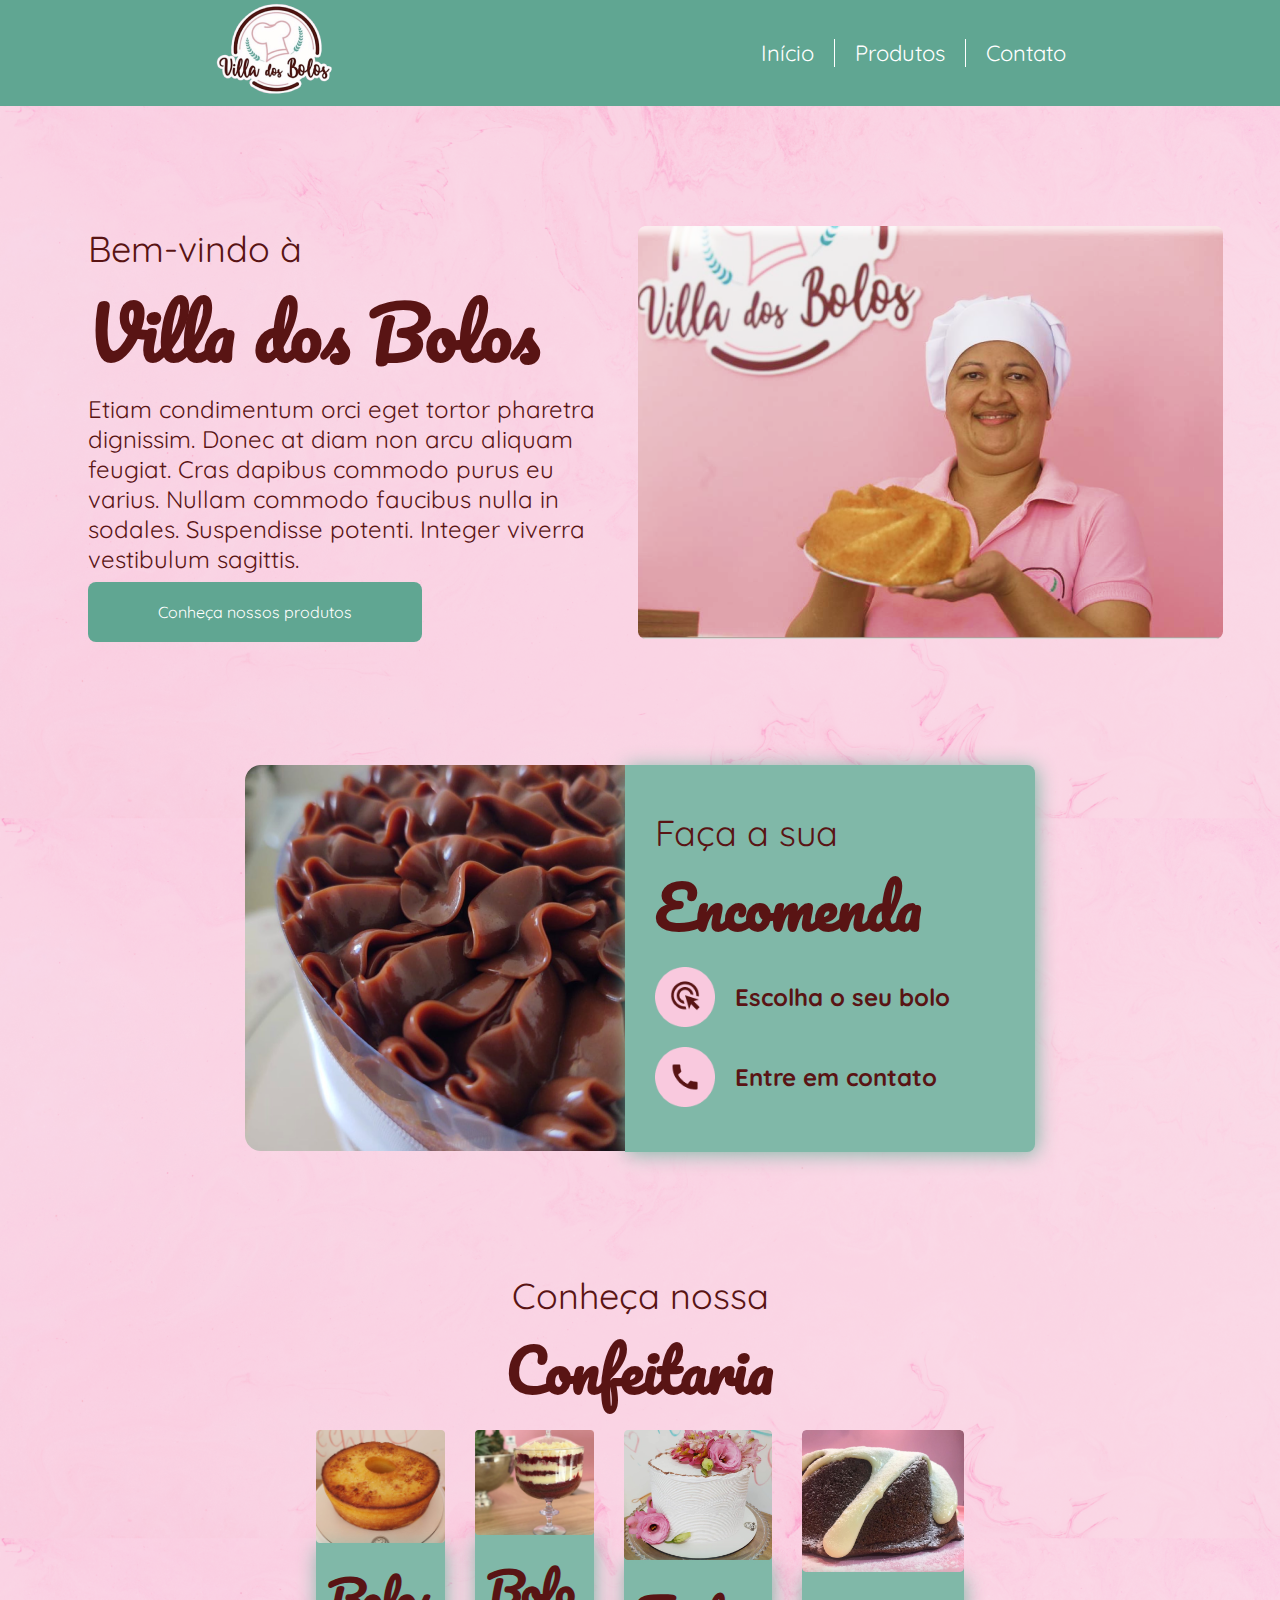
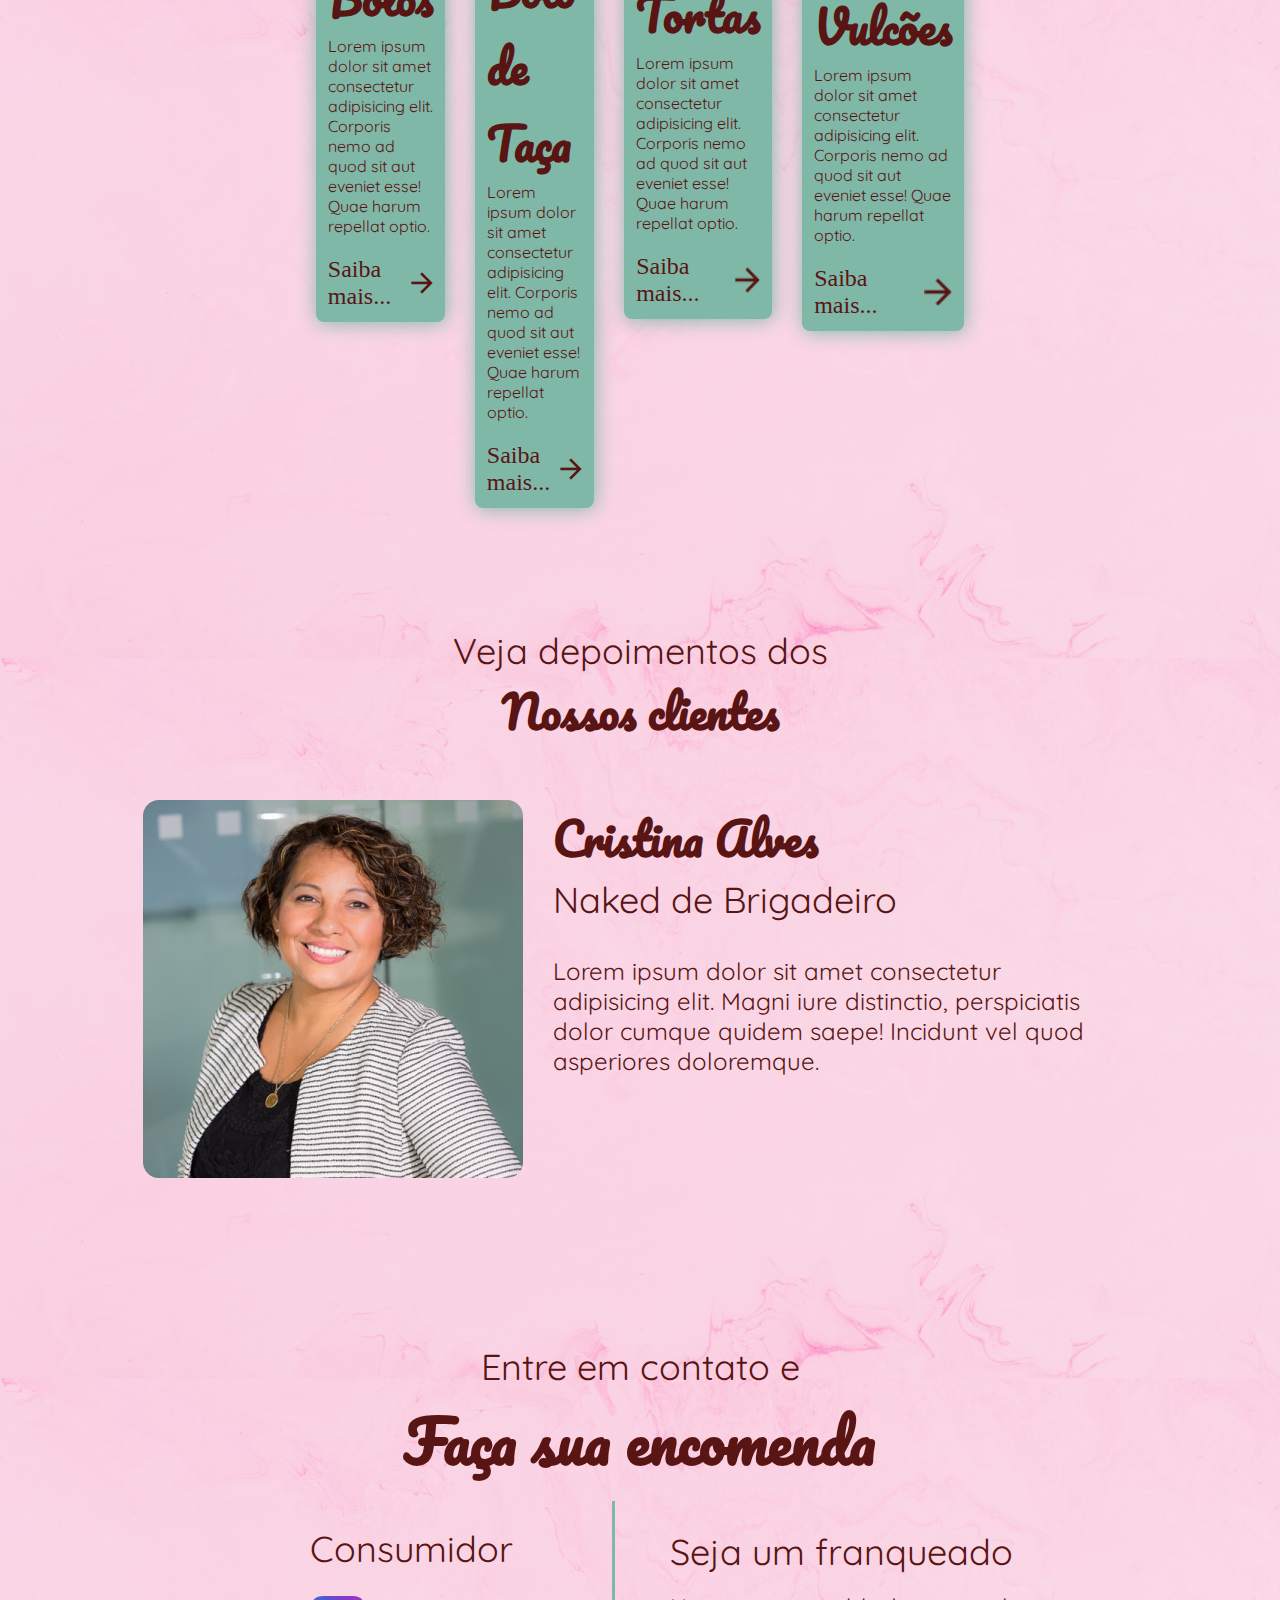
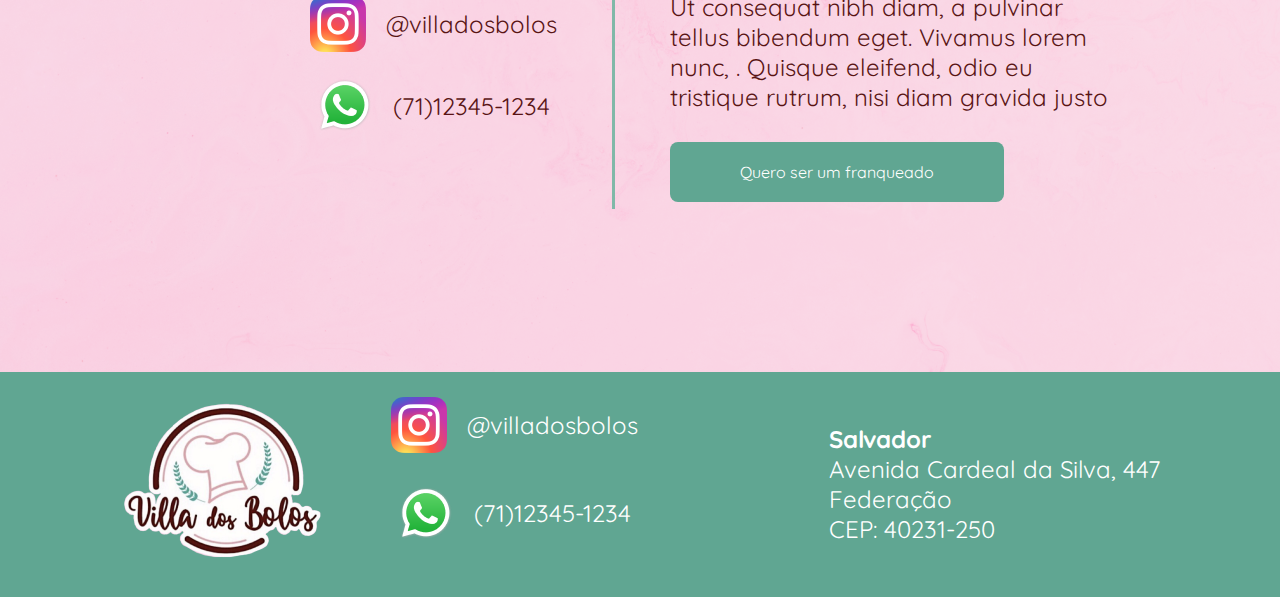
<file: index.html>
<!DOCTYPE html>
<html lang="en">
<head>
  <meta charset="UTF-8">
  <meta name="viewport" content="width=device-width, initial-scale=1.0">
  <link rel="stylesheet" href="./css/index.css">
  <link rel="stylesheet" href="./css/global.css">
  <link rel="stylesheet" href="./css/text.css">
  <title>Villa dos bolos | Início</title>
</head>
<body>
    <header class="nav">
      <div class="logo">
        <img src="./imgsrc/logo_header.png" alt="logo">
      </div>
      <ul class="menu">
        <li><a href="./index.html">Início</a></li>
        <li class="border"></li>
        <li><a href="./pages/produtos.html">Produtos</a></li>
        <li class="border"></li>
        <li><a href="#contact">Contato</a></li>
      </ul>
    </header>

    <section class="hero">
      <div class="hero__text">
        <span>Bem-vindo à</span>
        <h1>Villa dos Bolos</h1>
        <p>Etiam condimentum orci eget tortor pharetra dignissim. Donec at diam non arcu aliquam feugiat. Cras dapibus commodo purus eu varius. Nullam commodo faucibus nulla in sodales. Suspendisse potenti. Integer viverra vestibulum sagittis.</p>
        <a href="./pages/produtos.html" class="btn btn__hero">Conheça nossos produtos</a>
      </div>
      <div class="hero__img">
        <img src="./imgsrc/hero_img.png" alt="Lidgia com bolo">
      </div>
    </section>

    <div class="onboard">
      <img src="./imgsrc/onboard_img.png" alt="bolo encomenda">
      <div class="onboard__text">
        <span>Faça a sua</span>
        <h2>Encomenda</h2>
        <div class="onboard__content">
          <p><img src="./imgsrc/Group 7.png" alt=""> Escolha o seu bolo</p>
          <p><img src="./imgsrc/Group 6.png" alt=""> Entre em contato</p>
        </div>
      </div>
    </div>

    <div class="vitrine" id="vitrine">
      <div class="vitrine__title">
        <span>Conheça nossa</span>
        <h2>Confeitaria </h2>
      </div>
      <div class="vitrine__cards">

        <div class="card">
          <div class="card__img">
            <img src="./imgsrc/vitrine/bolo_4.png" alt="">
          </div>
          <div class="card__info">
            <h3>Bolos</h3>
            <p>Lorem ipsum dolor sit amet consectetur adipisicing elit. Corporis nemo ad quod sit aut eveniet esse! Quae harum repellat optio.</p>
            <a href="#">Saiba mais... <img src="./imgsrc/arrow_forward.png" alt=""></a>
          </div>  
        </div>

        <div class="card">
          <div class="card__img">
            <img src="./imgsrc/vitrine/bolo_1.png" alt="">
          </div>
          <div class="card__info">
            <h3>Bolo de Taça</h3>
            <p>Lorem ipsum dolor sit amet consectetur adipisicing elit. Corporis nemo ad quod sit aut eveniet esse! Quae harum repellat optio.</p>
            <a href="#">Saiba mais... <img src="./imgsrc/arrow_forward.png" alt=""></a>
          </div>  
        </div>

        <div class="card">
          <div class="card__img">
            <img src="./imgsrc/vitrine/bolo_2.png" alt="">
          </div>
          <div class="card__info">
            <h3>Tortas</h3>
            <p>Lorem ipsum dolor sit amet consectetur adipisicing elit. Corporis nemo ad quod sit aut eveniet esse! Quae harum repellat optio.</p>
            <a href="#">Saiba mais... <img src="./imgsrc/arrow_forward.png" alt=""></a>
          </div>  
        </div>

        <div class="card">
          <div class="card__img">
            <img src="./imgsrc/vitrine/bolo_3.png" alt="">
          </div>
          <div class="card__info">
            <h3>Vulcões</h3>
            <p>Lorem ipsum dolor sit amet consectetur adipisicing elit. Corporis nemo ad quod sit aut eveniet esse! Quae harum repellat optio.</p>
            <a href="#">Saiba mais... <img src="./imgsrc/arrow_forward.png" alt=""></a>
          </div>  
        </div>
        
      </div>
    </div>

    <div class="testimonials">
      <div class="testimonials__title">
        <span>Veja depoimentos dos</span>
        <h3>Nossos clientes</h3>
      </div>
      <div class="testimonials__cards">
        <div class="testimonials_card_img">
          <img src="./imgsrc/testimonial_img.png" alt="testimonial img">
        </div>
        <div class="testimonials_card_text_content">
          <h3>Cristina Alves</h3>
          <span>Naked de Brigadeiro</span>
          <p>Lorem ipsum dolor sit amet consectetur adipisicing elit. Magni iure distinctio, perspiciatis dolor cumque quidem saepe! Incidunt vel quod asperiores doloremque.</p>
        </div>
      </div>
    </div>

    <div class="contact" id="contact">
      <div class="contact__title">
         <span>Entre em contato e </span>
         <h2>Faça sua encomenda</h2>
      </div>
      <div class="contact__container">
        <div class="contact__content_social">
          <span>Consumidor</span>
          <div id="insta">
            <img src="./imgsrc/footer/instagram.png" alt="">
            <p>@villadosbolos</p>
          </div>
          <div id="wpp">
            <img src="./imgsrc/footer/wpp.png" alt="">
            <p>(71)12345-1234</p>
          </div>
        </div>
        <div class="divisor"></div>
        <div class="contact__content_franch">
          <span>Seja um franqueado</span> <br> <br>
          <p>Ut consequat nibh diam, a pulvinar tellus bibendum eget. Vivamus lorem nunc, . Quisque eleifend, odio eu tristique rutrum, nisi diam gravida justo</p>
          <a href="#" class="btn btn__contact">Quero ser um franqueado</a>
        </div>
      </div>
    </div>

    <footer>
      <div class="logo__insta_wpp">
        <div class="footer__logo">
          <img src="./imgsrc/footer/logo_footer.png" alt="">
        </div>
        <div class="footer__links">
          <div id="insta">
            <img src="./imgsrc/footer/instagram.png" alt="">
            <p><a href="">@villadosbolos</a></p>
          </div>
          <div id="wpp">
            <img src="./imgsrc/footer/wpp.png" alt="">
            <p>(71)12345-1234</p>
          </div>
        </div>
      </div>
      <div class="address">
        <p id="bold">Salvador</p>
        <p>Avenida Cardeal da Silva, 447
        <br> Federação
        <br> CEP: 40231-250</p>
      </div>
    </footer>
</body>
</html>
</file>
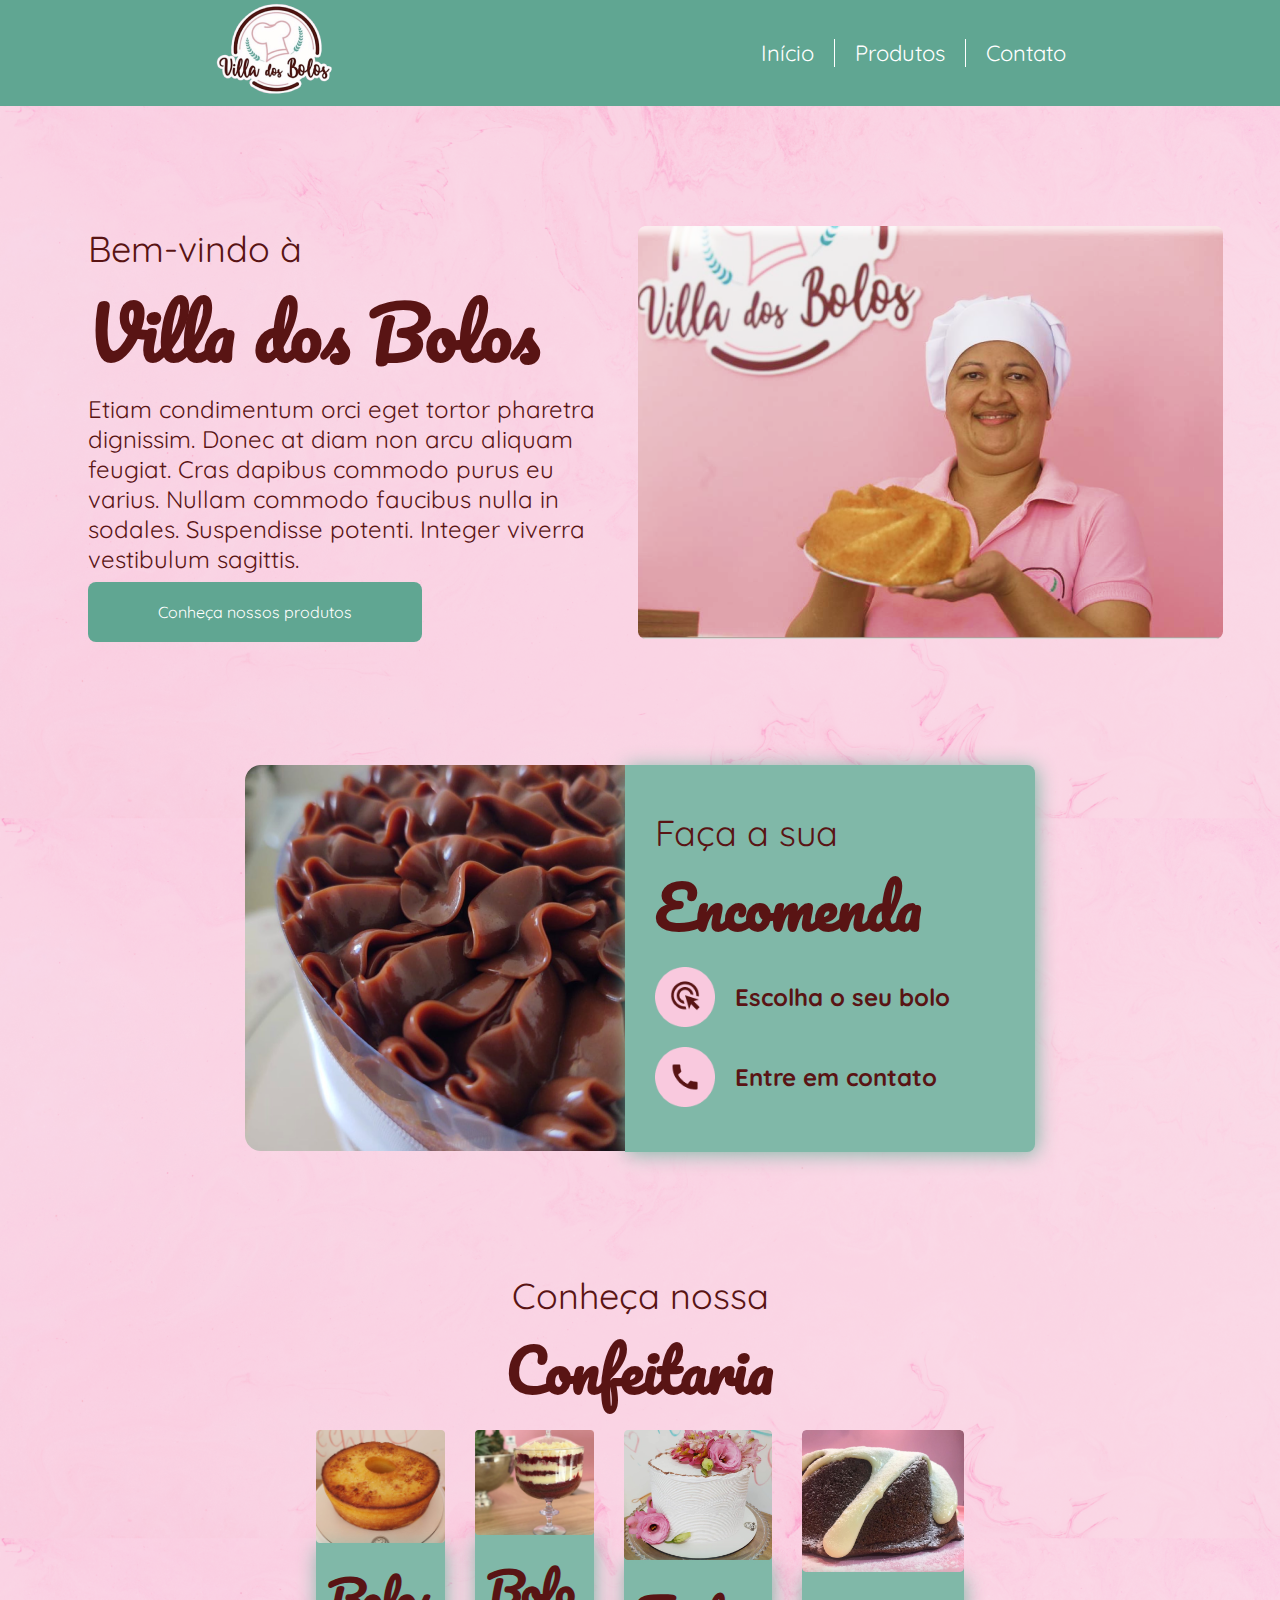
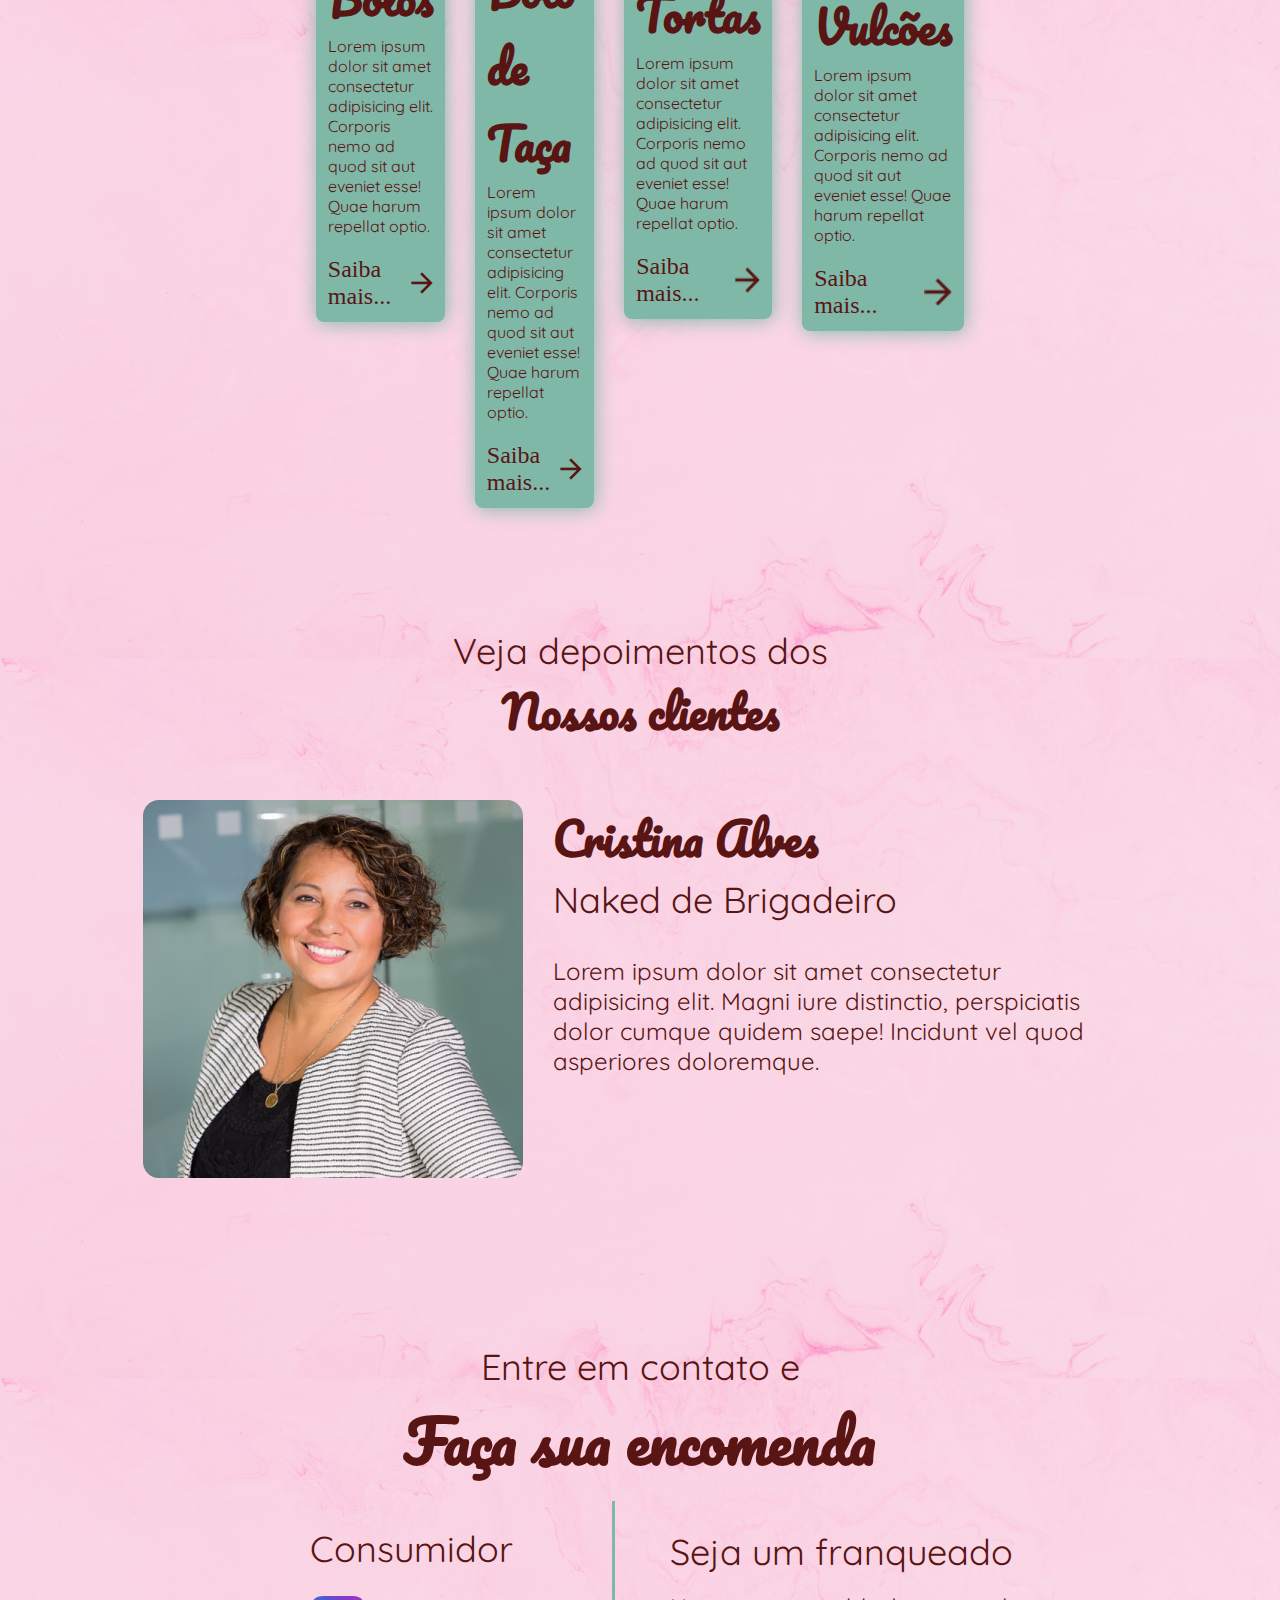
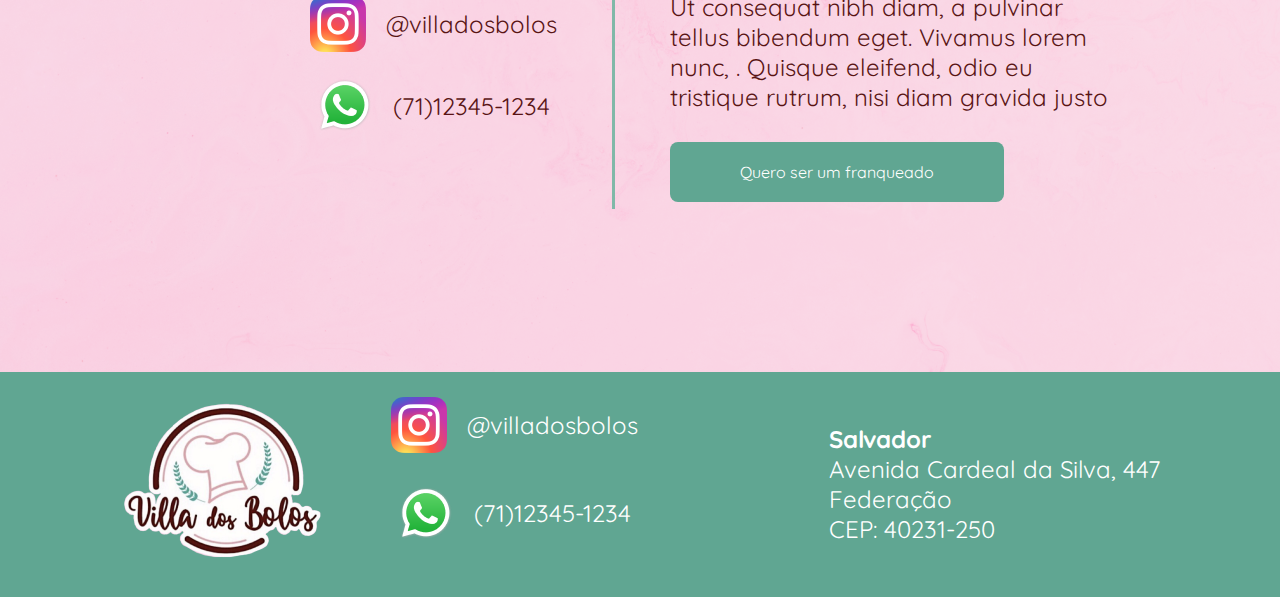
<file: pages/index.html>
<!DOCTYPE html>
<html lang="en">
<head>
  <meta charset="UTF-8">
  <meta name="viewport" content="width=device-width, initial-scale=1.0">
  <link rel="stylesheet" href="../css/index.css">
  <link rel="stylesheet" href="../css/global.css">
  <link rel="stylesheet" href="../css/text.css">
  <title>Villa dos bolos | Início</title>
</head>
<body>
    <header class="nav">
      <div class="logo">
        <img src="../imgsrc/logo_header.png" alt="logo">
      </div>
      <ul class="menu">
        <li><a href="">Início</a></li>
        <li class="border"></li>
        <li><a href="./produtos.html">Produtos</a></li>
        <li class="border"></li>
        <li><a href="#contact">Contato</a></li>
      </ul>
    </header>

    <section class="hero">
      <div class="hero__text">
        <span>Bem-vindo à</span>
        <h1>Villa dos Bolos</h1>
        <p>Etiam condimentum orci eget tortor pharetra dignissim. Donec at diam non arcu aliquam feugiat. Cras dapibus commodo purus eu varius. Nullam commodo faucibus nulla in sodales. Suspendisse potenti. Integer viverra vestibulum sagittis.</p>
        <a href="./produtos.html" class="btn btn__hero">Conheça nossos produtos</a>
      </div>
      <div class="hero__img">
        <img src="../imgsrc/hero_img.png" alt="Lidgia com bolo">
      </div>
    </section>

    <div class="onboard">
      <img src="../imgsrc/onboard_img.png" alt="bolo encomenda">
      <div class="onboard__text">
        <span>Faça a sua</span>
        <h2>Encomenda</h2>
        <div class="onboard__content">
          <p><img src="../imgsrc/Group 7.png" alt=""> Escolha o seu bolo</p>
          <p><img src="../imgsrc/Group 6.png" alt=""> Entre em contato</p>
        </div>
      </div>
    </div>

    <div class="vitrine" id="vitrine">
      <div class="vitrine__title">
        <span>Conheça nossa</span>
        <h2>Confeitaria </h2>
      </div>
      <div class="vitrine__cards">

        <div class="card">
          <div class="card__img">
            <img src="../imgsrc/vitrine/bolo_4.png" alt="">
          </div>
          <div class="card__info">
            <h3>Bolos</h3>
            <p>Lorem ipsum dolor sit amet consectetur adipisicing elit. Corporis nemo ad quod sit aut eveniet esse! Quae harum repellat optio.</p>
            <a href="#">Saiba mais... <img src="../imgsrc/arrow_forward.png" alt=""></a>
          </div>  
        </div>

        <div class="card">
          <div class="card__img">
            <img src="../imgsrc/vitrine/bolo_1.png" alt="">
          </div>
          <div class="card__info">
            <h3>Bolo de Taça</h3>
            <p>Lorem ipsum dolor sit amet consectetur adipisicing elit. Corporis nemo ad quod sit aut eveniet esse! Quae harum repellat optio.</p>
            <a href="#">Saiba mais... <img src="../imgsrc/arrow_forward.png" alt=""></a>
          </div>  
        </div>

        <div class="card">
          <div class="card__img">
            <img src="../imgsrc/vitrine/bolo_2.png" alt="">
          </div>
          <div class="card__info">
            <h3>Tortas</h3>
            <p>Lorem ipsum dolor sit amet consectetur adipisicing elit. Corporis nemo ad quod sit aut eveniet esse! Quae harum repellat optio.</p>
            <a href="#">Saiba mais... <img src="../imgsrc/arrow_forward.png" alt=""></a>
          </div>  
        </div>

        <div class="card">
          <div class="card__img">
            <img src="../imgsrc/vitrine/bolo_3.png" alt="">
          </div>
          <div class="card__info">
            <h3>Vulcões</h3>
            <p>Lorem ipsum dolor sit amet consectetur adipisicing elit. Corporis nemo ad quod sit aut eveniet esse! Quae harum repellat optio.</p>
            <a href="#">Saiba mais... <img src="../imgsrc/arrow_forward.png" alt=""></a>
          </div>  
        </div>
        
      </div>
    </div>

    <div class="testimonials">
      <div class="testimonials__title">
        <span>Veja depoimentos dos</span>
        <h3>Nossos clientes</h3>
      </div>
      <div class="testimonials__cards">
        <div class="testimonials_card_img">
          <img src="../imgsrc/testimonial_img.png" alt="testimonial img">
        </div>
        <div class="testimonials_card_text_content">
          <h3>Cristina Alves</h3>
          <span>Naked de Brigadeiro</span>
          <p>Lorem ipsum dolor sit amet consectetur adipisicing elit. Magni iure distinctio, perspiciatis dolor cumque quidem saepe! Incidunt vel quod asperiores doloremque.</p>
        </div>
      </div>
    </div>

    <div class="contact" id="contact">
      <div class="contact__title">
         <span>Entre em contato e </span>
         <h2>Faça sua encomenda</h2>
      </div>
      <div class="contact__container">
        <div class="contact__content_social">
          <span>Consumidor</span>
          <div id="insta">
            <img src="../imgsrc/footer/instagram.png" alt="">
            <p>@villadosbolos</p>
          </div>
          <div id="wpp">
            <img src="../imgsrc/footer/wpp.png" alt="">
            <p>(71)12345-1234</p>
          </div>
        </div>
        <div class="divisor"></div>
        <div class="contact__content_franch">
          <span>Seja um franqueado</span> <br> <br>
          <p>Ut consequat nibh diam, a pulvinar tellus bibendum eget. Vivamus lorem nunc, . Quisque eleifend, odio eu tristique rutrum, nisi diam gravida justo</p>
          <a href="#" class="btn btn__contact">Quero ser um franqueado</a>
        </div>
      </div>
    </div>

    <footer>
      <div class="logo__insta_wpp">
        <div class="footer__logo">
          <img src="../imgsrc/footer/logo_footer.png" alt="">
        </div>
        <div class="footer__links">
          <div id="insta">
            <img src="../imgsrc/footer/instagram.png" alt="">
            <p><a href="">@villadosbolos</a></p>
          </div>
          <div id="wpp">
            <img src="../imgsrc/footer/wpp.png" alt="">
            <p>(71)12345-1234</p>
          </div>
        </div>
      </div>
      <div class="address">
        <p id="bold">Salvador</p>
        <p>Avenida Cardeal da Silva, 447
        <br> Federação
        <br> CEP: 40231-250</p>
      </div>
    </footer>
</body>
</html>
</file>
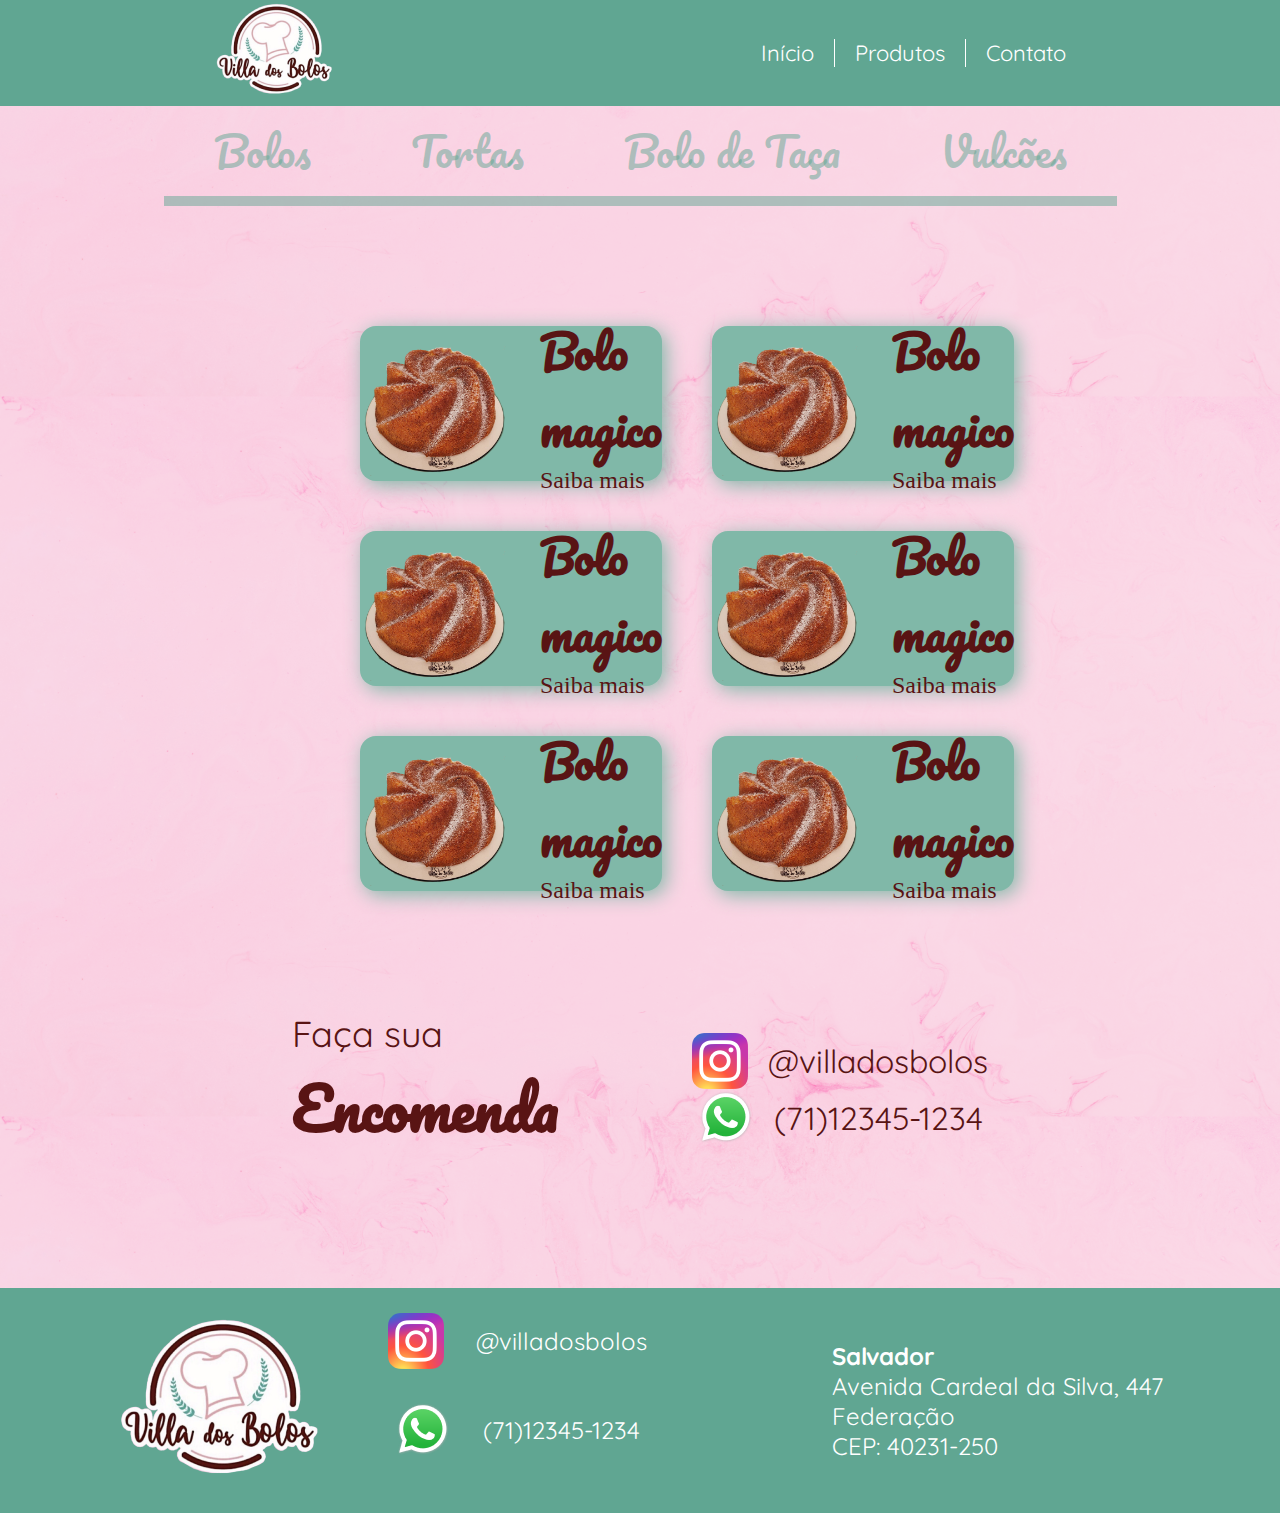
<file: produtos.html>
<!DOCTYPE html>
<html lang="en">
<head>
  <meta charset="UTF-8">
  <meta http-equiv="X-UA-Compatible" content="IE=edge">
  <meta name="viewport" content="width=device-width, initial-scale=1.0">
  <link rel="stylesheet" href="../css/produtos.css">
  <link rel="stylesheet" href="../css/global.css">
  <link rel="stylesheet" href="../css/text.css">
  <title>Villa dos bolos | Produtos</title>
</head>
<body>
  <header class="nav">
    <div class="logo">
      <img src="../imgsrc/logo_header.png" alt="logo">
    </div>
    <ul class="menu">
      <li><a href="">Início</a></li>
      <li class="border"></li>
      <li><a href="#vitrine">Produtos</a></li>
      <li class="border"></li>
      <li><a href="#contact">Contato</a></li>
    </ul>
  </header>

  <div class="list_selector">
    <a href="">Bolos</a>
    <a href="">Tortas</a>
    <a href="">Bolo de Taça</a>
    <a href="">Vulcões</a>
  </div>
  
  <section class="produtos">
    <div class="produto">
      <img src="../imgsrc/PNGs Produtos/bolo magico.png" alt="">
      <div class="nome_produto">
        <h3>Bolo magico</h3>
        <a href="">Saiba mais</a>
      </div>
    </div>
    <div class="produto">
      <img src="../imgsrc/PNGs Produtos/bolo magico.png" alt="">
      <div class="nome_produto">
        <h3>Bolo magico</h3>
        <a href="">Saiba mais</a>
      </div>
    </div>
    <div class="produto">
      <img src="../imgsrc/PNGs Produtos/bolo magico.png" alt="">
      <div class="nome_produto">
        <h3>Bolo magico</h3>
        <a href="">Saiba mais</a>
      </div>
    </div>
    <div class="produto">
      <img src="../imgsrc/PNGs Produtos/bolo magico.png" alt="">
      <div class="nome_produto">
        <h3>Bolo magico</h3>
        <a href="">Saiba mais</a>
      </div>
    </div>
    <div class="produto">
      <img src="../imgsrc/PNGs Produtos/bolo magico.png" alt="">
      <div class="nome_produto">
        <h3>Bolo magico</h3>
        <a href="">Saiba mais</a>
      </div>
    </div>
    <div class="produto">
      <img src="../imgsrc/PNGs Produtos/bolo magico.png" alt="">
      <div class="nome_produto">
        <h3>Bolo magico</h3>
        <a href="">Saiba mais</a>
      </div>
    </div>
  </section>


  <div class="contact">
    <div class="content">
      <span>Faça sua</span>
      <h2>Encomenda</h2>
    </div>
    <div class="socials">
      <div class="insta">
        <img src="../imgsrc/footer/instagram.png" alt="">
        <span>@villadosbolos</span>
      </div>
      <div class="wpp">
        <img src="../imgsrc/footer/wpp.png" alt="">
        <span>(71)12345-1234</span>
      </div>
    </div>
  </div>

  <footer>
    <div class="logo__insta_wpp">
      <div class="footer__logo">
        <img src="../imgsrc/footer/logo_footer.png" alt="">
      </div>
      <div class="footer__links">
        <div id="insta">
          <img src="../imgsrc/footer/instagram.png" alt="">
          <p><a href="">@villadosbolos</a></p>
        </div>
        <div id="wpp">
          <img src="../imgsrc/footer/wpp.png" alt="">
          <p>(71)12345-1234</p>
        </div>
      </div>
    </div>
    <div class="address">
      <p id="bold">Salvador</p>
      <p>Avenida Cardeal da Silva, 447
      <br> Federação
      <br> CEP: 40231-250</p>
    </div>
  </footer>
</body>
</html>
</file>
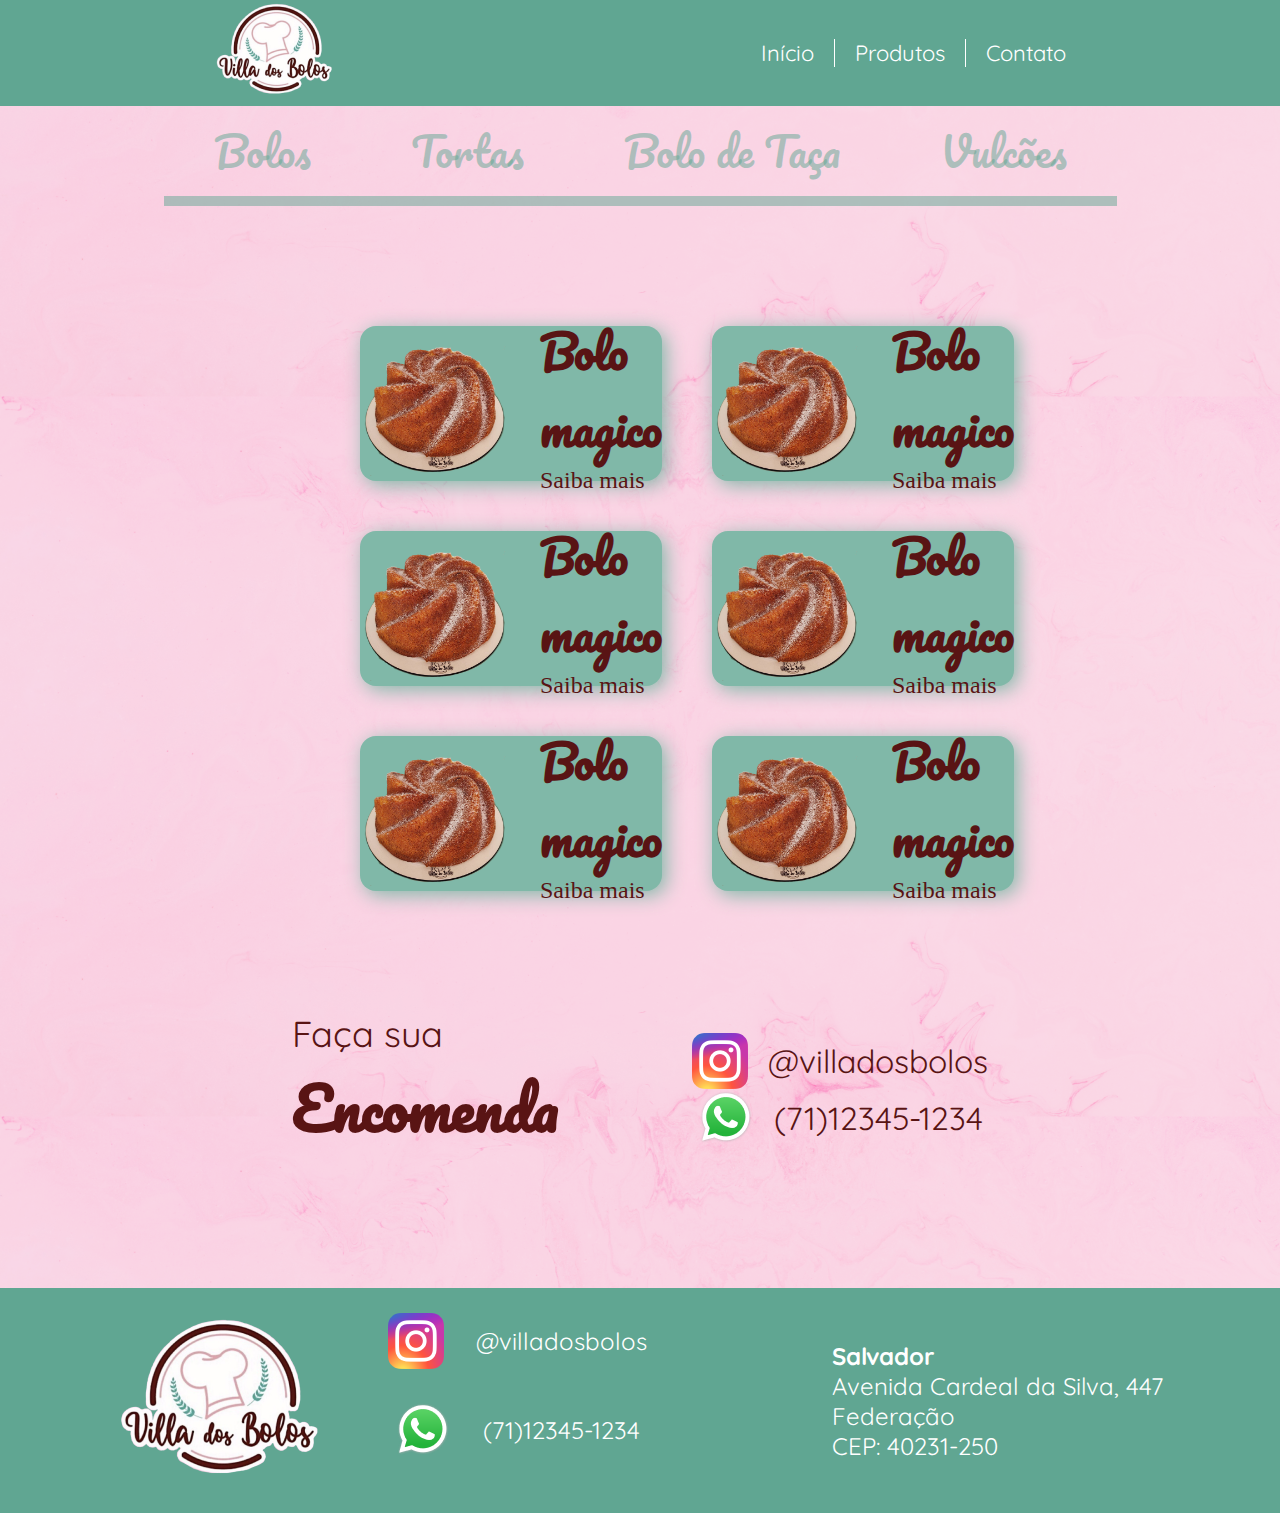
<file: pages/produtos.html>
<!DOCTYPE html>
<html lang="en">
<head>
  <meta charset="UTF-8">
  <meta http-equiv="X-UA-Compatible" content="IE=edge">
  <meta name="viewport" content="width=device-width, initial-scale=1.0">
  <link rel="stylesheet" href="../css/produtos.css">
  <link rel="stylesheet" href="../css/global.css">
  <link rel="stylesheet" href="../css/text.css">
  <title>Villa dos bolos | Produtos</title>
</head>
<body>
  <header class="nav">
    <div class="logo">
      <img src="../imgsrc/logo_header.png" alt="logo">
    </div>
    <ul class="menu">
      <li><a href="../index.html">Início</a></li>
      <li class="border"></li>
      <li><a href="#vitrine">Produtos</a></li>
      <li class="border"></li>
      <li><a href="#contact">Contato</a></li>
    </ul>
  </header>

  <div class="list_selector">
    <a href="">Bolos</a>
    <a href="">Tortas</a>
    <a href="">Bolo de Taça</a>
    <a href="">Vulcões</a>
  </div>
  
  <section class="produtos">
    <div class="produto">
      <img src="../imgsrc/PNGs Produtos/bolo magico.png" alt="">
      <div class="nome_produto">
        <h3>Bolo magico</h3>
        <a href="">Saiba mais</a>
      </div>
    </div>
    <div class="produto">
      <img src="../imgsrc/PNGs Produtos/bolo magico.png" alt="">
      <div class="nome_produto">
        <h3>Bolo magico</h3>
        <a href="">Saiba mais</a>
      </div>
    </div>
    <div class="produto">
      <img src="../imgsrc/PNGs Produtos/bolo magico.png" alt="">
      <div class="nome_produto">
        <h3>Bolo magico</h3>
        <a href="">Saiba mais</a>
      </div>
    </div>
    <div class="produto">
      <img src="../imgsrc/PNGs Produtos/bolo magico.png" alt="">
      <div class="nome_produto">
        <h3>Bolo magico</h3>
        <a href="">Saiba mais</a>
      </div>
    </div>
    <div class="produto">
      <img src="../imgsrc/PNGs Produtos/bolo magico.png" alt="">
      <div class="nome_produto">
        <h3>Bolo magico</h3>
        <a href="">Saiba mais</a>
      </div>
    </div>
    <div class="produto">
      <img src="../imgsrc/PNGs Produtos/bolo magico.png" alt="">
      <div class="nome_produto">
        <h3>Bolo magico</h3>
        <a href="">Saiba mais</a>
      </div>
    </div>
  </section>


  <div class="contact">
    <div class="content">
      <span>Faça sua</span>
      <h2>Encomenda</h2>
    </div>
    <div class="socials">
      <div class="insta">
        <img src="../imgsrc/footer/instagram.png" alt="">
        <span>@villadosbolos</span>
      </div>
      <div class="wpp">
        <img src="../imgsrc/footer/wpp.png" alt="">
        <span>(71)12345-1234</span>
      </div>
    </div>
  </div>

  <footer>
    <div class="logo__insta_wpp">
      <div class="footer__logo">
        <img src="../imgsrc/footer/logo_footer.png" alt="">
      </div>
      <div class="footer__links">
        <div id="insta">
          <img src="../imgsrc/footer/instagram.png" alt="">
          <p><a href="">@villadosbolos</a></p>
        </div>
        <div id="wpp">
          <img src="../imgsrc/footer/wpp.png" alt="">
          <p>(71)12345-1234</p>
        </div>
      </div>
    </div>
    <div class="address">
      <p id="bold">Salvador</p>
      <p>Avenida Cardeal da Silva, 447
      <br> Federação
      <br> CEP: 40231-250</p>
    </div>
  </footer>
</body>
</html>
</file>
<file: css/index.css>
:root {
  --title-font: "Pacifico";
  --content-font: "Quicksand";
  --menu-bg-color: #60A692 ;
  --primary-color: #591414;
  --secondary-color:#60A692;
  --card-color: #80B8A8;
}
.hero {
  margin-top: 120px;
  margin-left: auto;
  display: flex;
  justify-content: center;
  margin-bottom: 120px;
}
.hero__text {
  padding: 0 30px;
  width: 580px;
}
.hero__text p {
  margin-bottom: 28px;
}
.onboard {
  display: flex;
  justify-content: center;
  align-items: center;
  margin: auto;
  width: 790px;
  height: 390px;
}
.onboard__text {
  background-color: var(--card-color);
  width: 100%;
  border-top-right-radius: 8px;
  border-bottom-right-radius: 8px;
  box-shadow: 2px 2px 20px var(--card-color);
  padding: 45px 65px 45px 30px;
}
.onboard__content{
  font-weight: bold;
  display: flex;
  flex-direction: column;
  gap: 20px;
}
.onboard__content p {
  display: flex;
  align-items: center;
  gap: 20px;
}
.onboard__content p img {
  width: 60px;
}

.vitrine{
  display: flex;
  flex-direction: column;
  align-items: center;
  margin: 120px 0;
  text-align: center;
}
.vitrine__cards {
  display: flex;
  margin: 0 360px;
  gap: 30px;
  text-align: left;
}
.vitrine * a:hover {
  color: #fff;
}
.card {
  display: flex;
  flex-direction: column;
}
.card__img {
  border-top-left-radius: 8px;
  border-top-right-radius: 8px;
  background-color: var(--card-color);
}
.card__img img {
  width: 100%;
}
.card__info {
  background-color: var(--card-color);
  padding: 12px;
  border-bottom-left-radius: 8px;
  border-bottom-right-radius: 8px;
  box-shadow: 1px 1px 20px var(--card-color);
}
.card__info p {
  font-size: 16px;
  margin-bottom: 20px;
}
.card__info a{
  font-size: 24px;
  color: var(--primary-color);
  display: flex;
  justify-content: space-around;
  align-items: center;
}
.card__info a img {
  width: 32px;
}

.testimonials {
  display: flex;
  flex-direction: column;
  align-items: center;
  justify-content: center;
  text-align: center;
  margin: 120px 0;
}
.testimonials__cards {
  margin-top: 50px;
  display: flex;
  justify-content: center;
  gap: 30px;
  text-align: left;
}
.testimonials__cards p {
  margin-top: 34px;
  padding-right: 50px;
}
.testimonials_card_text_content {
  width: 585px;
  max-height: 380px;
}

.contact {
  display: flex;
  flex-direction: column;
  align-items: center;
  justify-content: center;
  text-align: center;
  height: 550px;
  margin-bottom: 120px;
}
.contact__container {
  display: flex; 
  align-items: center;
  justify-content: center;
  margin-left: 150px;
  gap: 30px;
}
.contact__content_social {
  max-width: 500px;
  text-align: left;
  display: flex;
  flex-direction: column;
  gap: 25px;
  margin-bottom: 50px;
  padding: 25px;
}
#insta, #wpp {
  display: flex;
  align-items: center;
  justify-content: center;
  gap: 20px;
}
.divisor {
  border-left: 3px solid var(--card-color);
  height: 100%;
}
.contact__content_franch {
  max-width: 500px;
  text-align: left;
  padding: 25px;
}
.contact__content_franch p {
  margin-bottom: 50px;
}
</file>
<file: css/global.css>
@import url('https://fonts.googleapis.com/css2?family=Pacifico&family=Quicksand&display=swap');

*{
  margin: 0;
  padding: 0;
  box-sizing: border-box;
}
:root {
  --title-font: "Pacifico";
  --content-font: "Quicksand";
  --menu-bg-color: #60A692 ;
  --primary-color: #591414;
  --secondary-color:#60A692;
  --card-color: #80B8A8;
}
body{
  background-image: url('../imgsrc/body.png');
  background-position: center;
  background-size: contain;
}

header {
  background-color: var(--menu-bg-color);
  color: #fff;
  font-family: var(--content-font);
  display: flex;
  justify-content: space-around;
  align-items: center;
  width: 100%;
  font-size: 22px;
}
.border {
  border-left: 1px solid #fff;
}
ul {
  list-style: none;
  display: flex;
  gap: 20px;
}
header a, footer a, .hero a {
  text-decoration: none;
  color: #fff;
}
.vitrine a, .contact a{
  text-decoration: none;
}
li:hover {
  border-bottom: 1px solid #fff;
}

.btn {
  background-color: var(--menu-bg-color);
  padding: 20px 70px;
  border-radius: 8px;
  font-family: var(--content-font);
  color: #fff;
}
.btn:hover {
  background-color: #4d8575;
}

footer{
  background-color: var(--menu-bg-color);
  display: flex;
  padding: 25px;
  align-items: center;
  justify-content: space-around;
}
.logo__insta_wpp {
  display: flex;
  gap: 70px;
}
.footer__logo {
  width: 200px;
}
.footer__links {
  display: flex;
  flex-direction: column;
  gap: 32px;
  align-items: center;
}
.footer__links > div {
  display: flex;
  align-items: center;
  gap: 32px;
}
footer > * p {
  color: #fff;
}
.address #bold {
  font-weight: bold;
}
</file>
<file: css/text.css>
:root {
  --title-font: "Pacifico";
  --content-font: "Quicksand";
  --menu-bg-color: #60A692 ;
  --primary-color: #591414;
  --secondary-color:#60A692;
  --card-color: #80B8A8;
}
span {
  font-family: var(--content-font);
  color: var(--primary-color);
  font-size: 36px;
}
h1 {
  font-family: var(--title-font);
  color: var(--primary-color);
  font-size: 70px;
}
h2 {
  font-family: var(--title-font);
  color: var(--primary-color);
  font-size: 58px;
  margin-bottom: 10px;
}

h3 {
  font-family: var(--title-font);
  color: var(--primary-color);
  font-size: 44px;
}
 p {
  font-size: 24px;
  font-family: var(--content-font);
  color: var(--primary-color);
}
</file>
<file: css/produtos.css>
:root {
  --title-font: "Pacifico";
  --content-font: "Quicksand";
  --menu-bg-color: rgb(96, 166, 146) ;
  --primary-color: #591414;
  --secondary-color:#60A692;
  --card-color: #80B8A8;
}
.list_selector a {
  text-decoration: none;
  color: rgba(96, 166, 146, 0.5);
  padding: 10px 50px;
  font-family: var(--title-font);
  border-bottom: 10px solid rgba(96, 166, 146, 0.5);
  font-size: 40px;
}
.list_selector a:hover {
  color: rgba(96, 166, 146, 1);
  border-bottom: 10px solid rgba(96, 166, 146, 1);
}
.list_selector a .current {
  color: rgba(96, 166, 146, 1);
  border-bottom: 10px solid rgba(96, 166, 146, 1);
}
.list_selector {
  display: flex;
  align-items: center;
  justify-content: center;
  margin-bottom: 120px;
}

section {
  display: grid;
  gap: 50px;
  grid-template-columns: repeat(2, 1fr);
  margin: 120px 360px;
}
.produto {
  background-color: var(--card-color);
  box-shadow: 4px 4px 20px var(--card-color);
  max-width: 500px;
  max-height: 155px;
  border-radius: 16px;
  display: flex;
  align-items: center;
  justify-content: flex-start;
  gap: 30px;
}
.produto:hover {
  cursor: pointer;
}
.produto:hover a {
  color: #fff;
}
.produto img {
  width: 150px;
}
.produto a {
  text-decoration: none;
  color: var(--primary-color);
  font-size: 24px;
}

.contact {
  display: flex;
  align-items: center;
  justify-content: center;
  gap: 133px;
  margin-bottom: 120px;
}
.insta, .wpp{
  display: flex;
  align-items: center;
  justify-content: center;
  gap: 20px;
}
.insta span, .wpp span {
  font-size: 32px;
}
</file>
